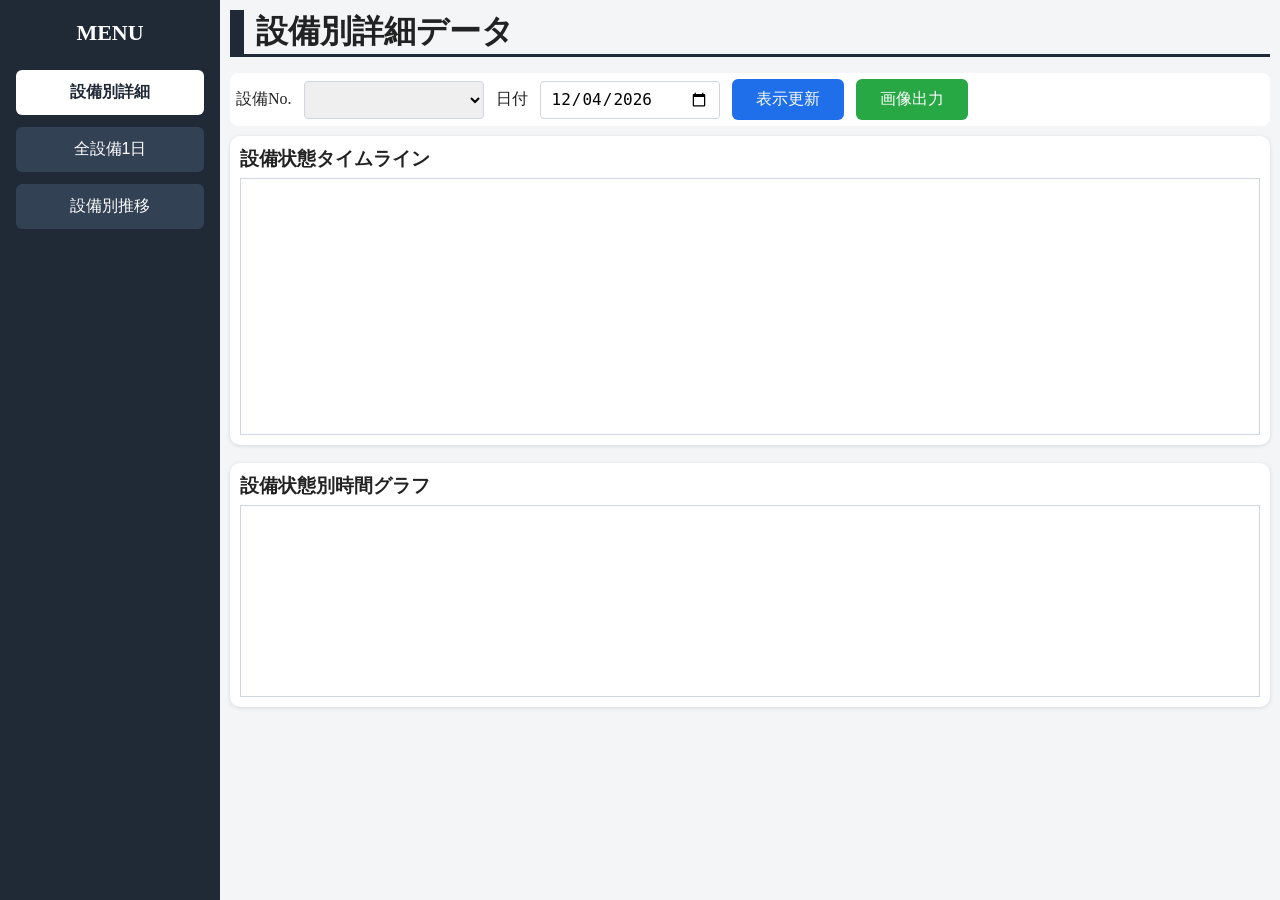
<file: app/index.html>
<!DOCTYPE html>
<html lang="ja">
<head>
    <meta charset="UTF-8">
    <meta name="viewport" content="width=device-width, initial-scale=1.0">
    <title>本社工場見える化アプリ</title>
    <link rel="icon" href="data:,"> <!--エラー表示対策-->
    <link rel="stylesheet" href="style.css">
</head>
<body>
<div class="dashboard">

    <aside class="sidebar">
        <h1>MENU</h1>

        <nav class="nav">
            <button class="tab-button active" data-page="machine-detail-page">設備別詳細</button>
            <button class="tab-button" data-page="all-machine-page">全設備1日</button>
            <button class="tab-button" data-page="machine-trend-page">設備別推移</button>
        </nav>
    </aside>


    <main class="main">

        <!-- ① 設備別詳細データ -->
        <section id="machine-detail-page" class="page active">
            
            <header class="page-title-area">
                <h1>設備別詳細データ</h1>

                <div class="search-area">
                    <label for="detail-machine-no">設備No.</label>
                    <select id="detail-machine-no"></select>

                    <label for="detail-date">日付</label>
                    <input id="detail-date" type="date">

                    <button id="detail-search-button" class="button primary-button">表示更新</button>
                    <button id="export-each-timeline-png-button" class="button success-button">画像出力</button>
                </div>
            </header>

            <div class="graph-area">
                <div class="graph-card">
                    <h3>設備状態タイムライン</h3>
                    <canvas id="state-timeline" width="1600" height="400"></canvas>
                </div>

                <div class="graph-card">
                    <h3>設備状態別時間グラフ</h3>
                    <canvas id="state-bar-chart" width="1600" height="300"></canvas>
                </div>
            </div>

        </section>



        <!-- ① 設備別詳細データ -->
        <section id="all-machine-page" class="page">
            <h1>全設備稼働データ</h1>
            <p>全設備に対して、1日の稼働状況を一覧表示します。</p>
            <!-- 以下作成中 -->
        </section>


        <!-- ③ 設備別稼働データ推移 -->
        <section id="machine-trend-page" class="page">

            <header class="page-title-area">
                <h1>設備別稼働データ推移</h1>

                <div class="search-area">
                    <label for="trend-machine-no">設備No.</label>
                    <select name="" id="trend-machine-no"></select>

                    <label for="trend-base-date">基準日</label>
                    <input type="date" id="trend-base-date">

                    <label for="trend-display-days">表示日数</label>
                    <input type="number" id="trend-display-days" min="1" max="120">

                    <button id="trend-search-button" class="button primary-button">表示更新</button>
                </div>
            </header>

            <div class="graph-area">
                <div class="graph-card">
                    <h3>日別 生産数</h3>
                    <canvas id="trend-actual-count-chart" width="1600" height="350"></canvas>
                </div>

                <div class="graph-card">
                    <h3>日別 アラーム数</h3>
                    <canvas id="trend-alarm-count-chart" width="1600" height="350"></canvas>
                </div>
            </div>
        </section>

    </main>

</div>

<script src="app.js"></script>
</body>
</html>
</file>
<file: app/style.css>
* {
    /* border: 1px solid gray; */
    box-sizing: border-box;
}

html,
body {
    height: 100%;
}

body {
    margin: 0;
    background: #f3f5f7;
    color: #222;
}

/* ----- 全体構造 ----- */
.dashboard {
    display: grid;
    grid-template-columns: 220px 1fr;
    height: 100vh;
}

/* ----- 左側ナビゲーション ----- */
.sidebar {
    background: #202936;
    color: #ffffff;
    padding: 20px 16px;
}

.sidebar h1 {
    margin: 0 0 24px;
    font-size: 22px;
    text-align: center;
}

.nav {
    display: flex;
    flex-direction: column;
    gap: 12px;
}

.tab-button {
    padding: 12px 16px;
    border: none;
    border-radius: 6px;
    background: #334155;
    color: #ffffff;
    cursor: pointer;
    font-size: 16px;
    text-align: center;
}

.tab-button:hover {
    background: #475569;
}

.tab-button.active {
    background: #ffffff;
    color: #202936;
    font-weight: bold;
}


/* ----- メインエリア ----- */
.main {
    padding: 10px;
    overflow-y: auto;
}

.page {
    display: none;
}

.page.active {
    display: block;
}

/* ----- タイトル ----- */
.page-title-area {
    margin-bottom: 10px;
}

.page-title-area h1,
.page h1 {
    margin: 0 0 16px;
    padding-left: 12px;
    font-size: 32px;
    border-left: 14px solid #202936;
    border-bottom: 3px solid #202936;
}

/* ----- 検索エリア ----- */
.search-area {
    display: flex;
    align-items: center;
    gap: 12px;
    padding: 6px;
    background: #ffffff;
    border-radius: 8px;
}

.search-area input,
.search-area select {
    width: 180px;
    height: 38px;
    padding: 6px 10px;
    font-size: 16px;
    border: 1px solid #cfd6df;
    border-radius: 4px;
}

/* ----- ボタン ----- */
.primary-button,
.success-button {
    padding: 10px 24px;
    border: none;
    border-radius: 6px;
    color: #ffffff;
    font-size: 16px;
    cursor: pointer;
}

.primary-button {
    background: #1f6feb;
}

.success-button {
    background: #28a745;
}

.button:disabled {
    opacity: 0.6;
    cursor: not-allowed;
}

/* ----- グラフ構成 ----- */
.graph-area {
    display: flex;
    flex-direction: column;
    gap: 18px;
}

.graph-card {
    width: fit-content;
    padding: 10px;
    background: #ffffff;
    border-radius: 10px;
    box-shadow: 0 1px 4px rgba(0,0,0,0.12);
}

.graph-card h3 {
    margin: 0 0 6px;
}

canvas {
    display: block;
    width: 100%;
    border: 1px solid #cfd6df;
    background: #ffffff;
}
</file>
